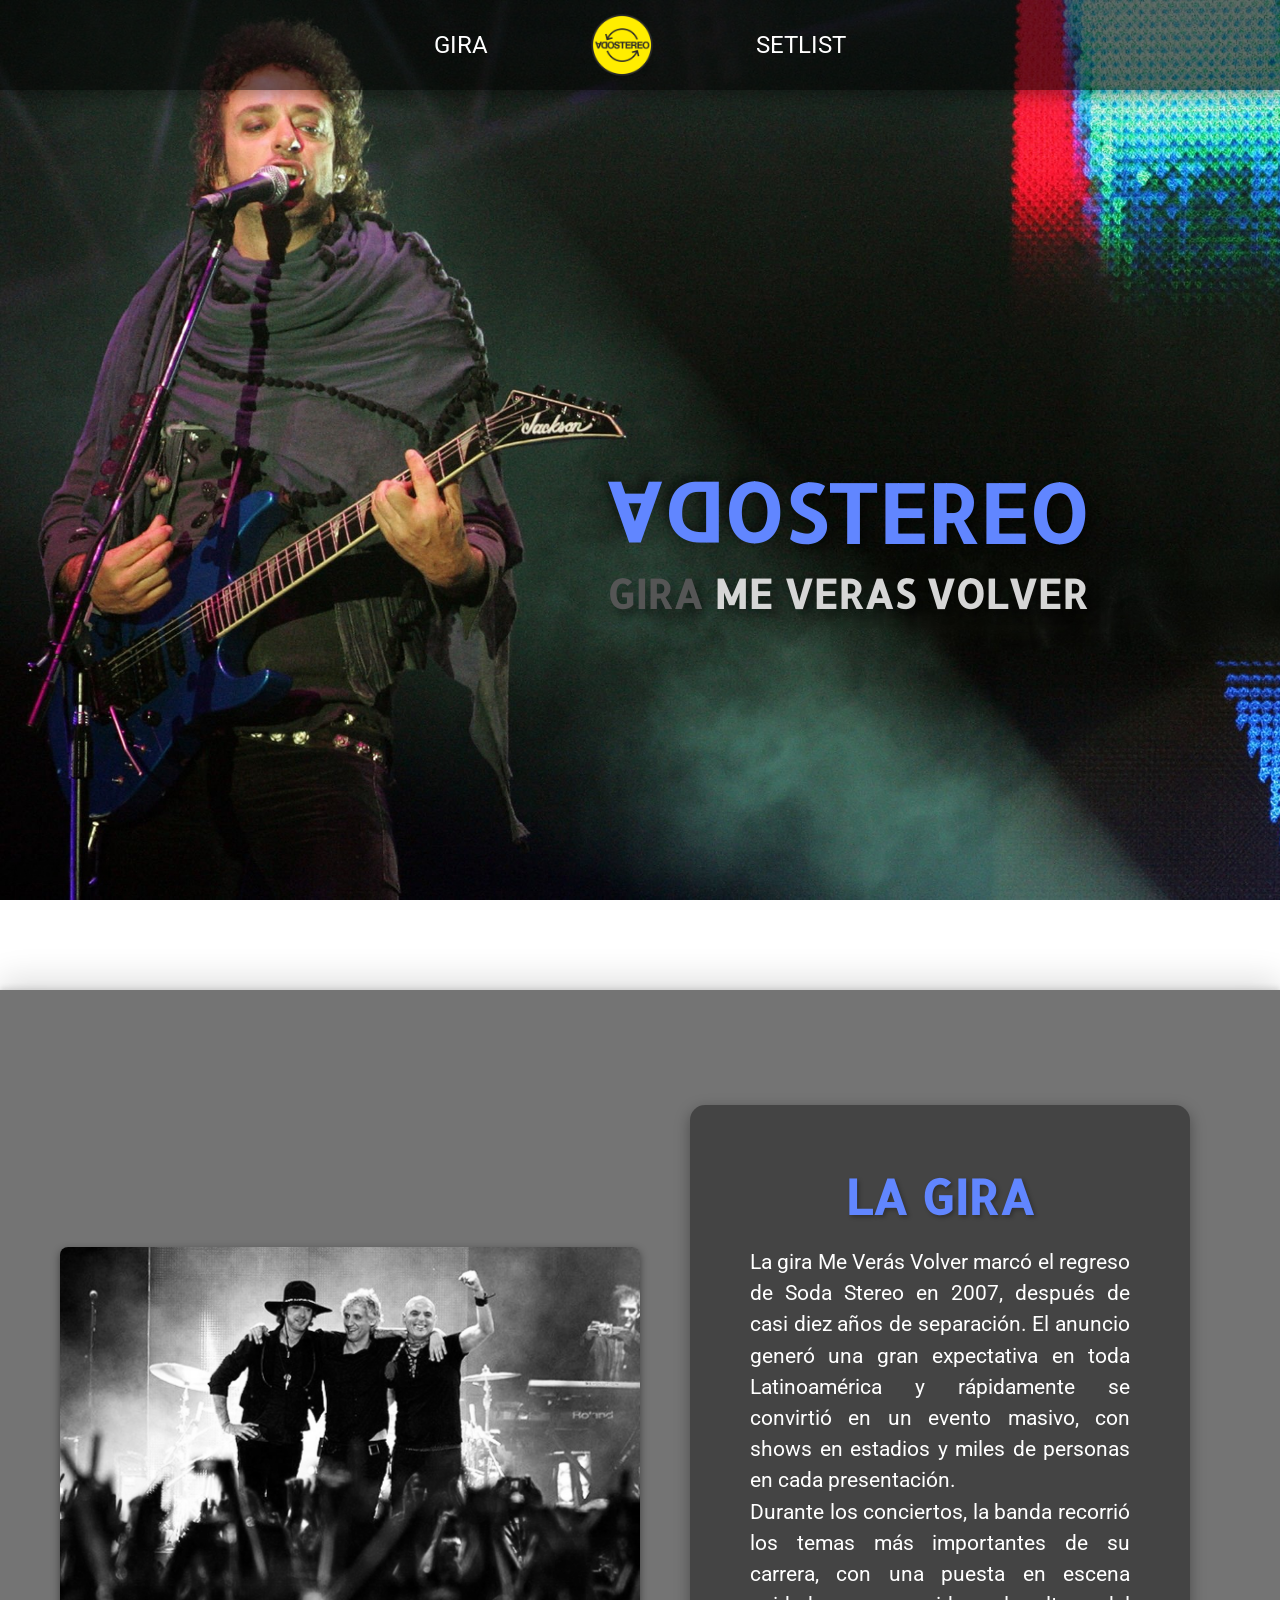
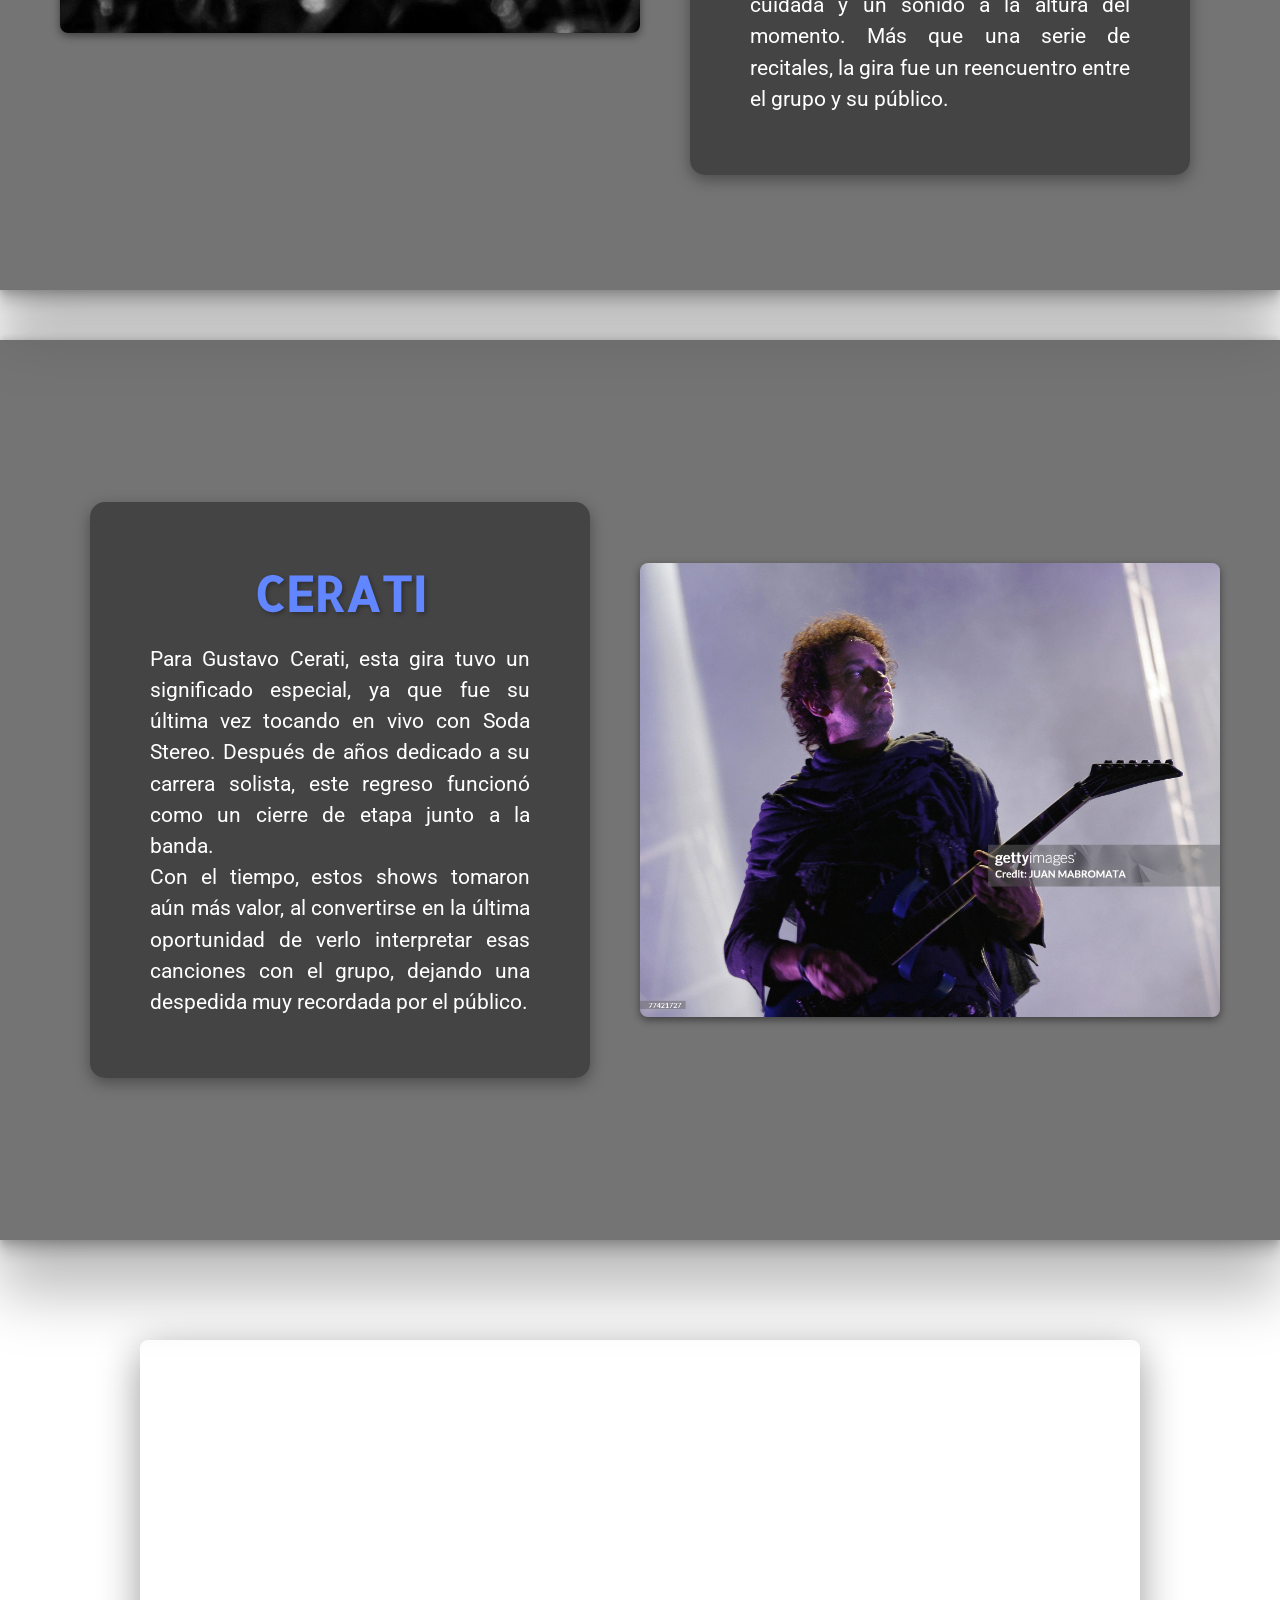
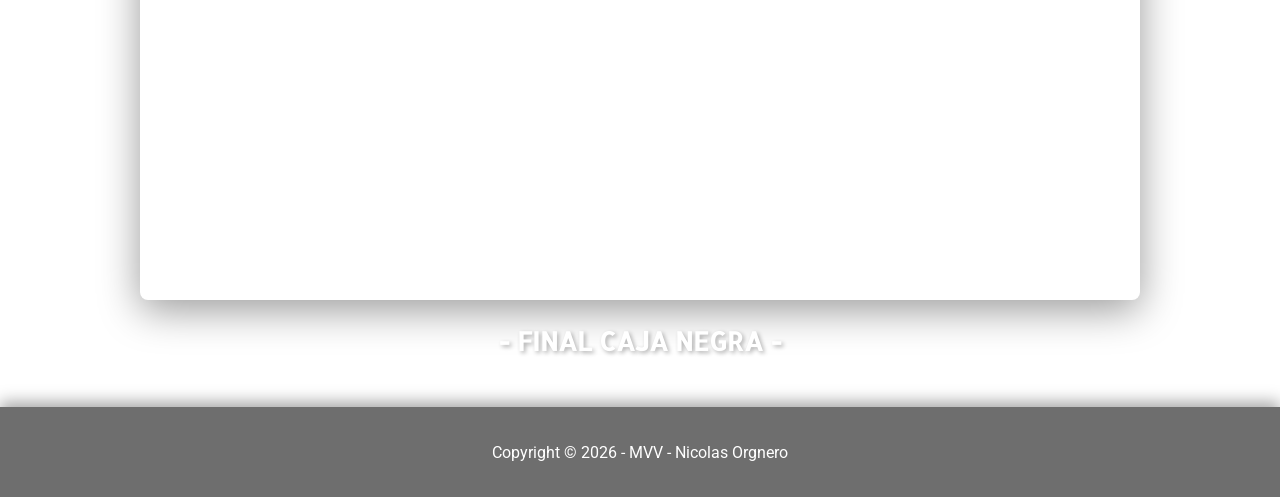
<file: index.html>
<!DOCTYPE html>
<html lang="es">
<head>
    <meta charset="UTF-8">
    <meta name="viewport" content="width=device-width, initial-scale=1.0">
    <title>MVV - SodaStereo</title>
    <link rel="stylesheet" href="./css/style.css">

    <link rel="preconnect" href="https://fonts.googleapis.com">
    <link rel="preconnect" href="https://fonts.gstatic.com" crossorigin>
    <link href="https://fonts.googleapis.com/css2?family=Allerta+Stencil&family=Roboto:ital,wght@0,100..900;1,100..900&display=swap" rel="stylesheet">
</head>
<body>
    <header>
        <a href="pages/gira.html">GIRA</a>
        <a href="index.html">
            <img src="./img/logo.png" alt="MVV Logo">
        </a>
        <a href="pages/setlist.html">SETLIST</a>
    </header>

    <main>
        <section class="title">
            <div class="logo">
                <h1> <span>ODA</span>STEREO</h1>
                <h2> <span>GIRA</span> ME VERAS VOLVER</h2>
            </div>
        </section>

        <section class="section1 left">
            <img src="./img/banda1.jpg" alt="Banda Soda Stereo">

            <div>
                <h2>LA GIRA</h2>

                <p>
                La gira Me Verás Volver marcó el regreso de Soda Stereo en 2007, después de casi diez años de separación. El anuncio generó una gran expectativa en toda Latinoamérica y rápidamente se convirtió en un evento masivo, con shows en estadios y miles de personas en cada presentación.
                <br>
                Durante los conciertos, la banda recorrió los temas más importantes de su carrera, con una puesta en escena cuidada y un sonido a la altura del momento. Más que una serie de recitales, la gira fue un reencuentro entre el grupo y su público.
                </p>
            </div>
        </section>

        <section class="section1 right">

            <div>
                <h2>CERATI</h2>

                <p>
                Para Gustavo Cerati, esta gira tuvo un significado especial, ya que fue su última vez tocando en vivo con Soda Stereo. Después de años dedicado a su carrera solista, este regreso funcionó como un cierre de etapa junto a la banda.
                <br>
                Con el tiempo, estos shows tomaron aún más valor, al convertirse en la última oportunidad de verlo interpretar esas canciones con el grupo, dejando una despedida muy recordada por el público.
                </p>
            </div>

            <img src="./img/cerati1.jpg" alt="Gustavo Cerati">
        </section>

        <section class="section2">
            <iframe
                    src="https://www.youtube.com/embed/cvodhq1W6Lk?controls=0&modestbranding=1&rel=0&loop=1&playlist=cvodhq1W6Lk"
                    frameborder="0"
                    allow="autoplay; encrypted-media"
                allowfullscreen
                title="Final Caja Negra">
            </iframe>
            <h2>- FINAL CAJA NEGRA -</h2>
        </section>
    </main>

    <footer>
        <p>Copyright © 2026 - MVV - Nicolas Orgnero</p>
    </footer>
</body>
</html>
</file>
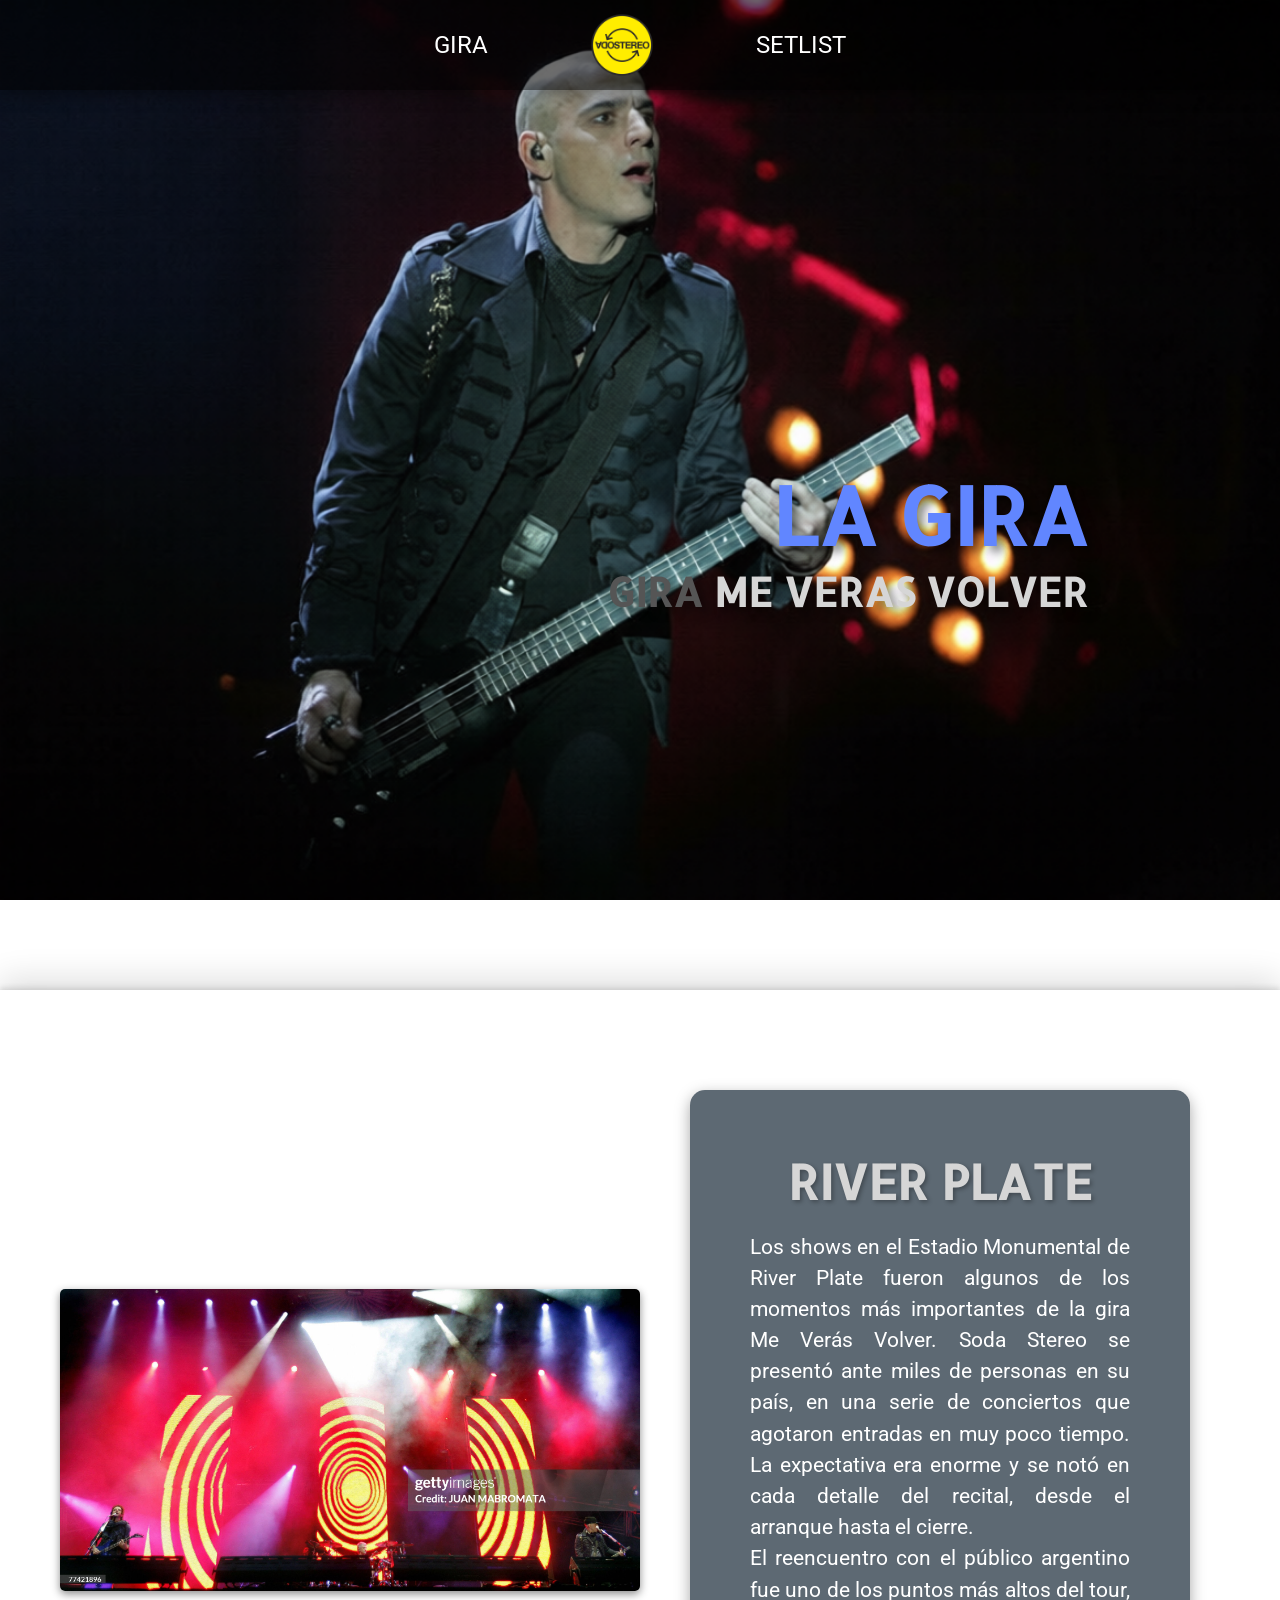
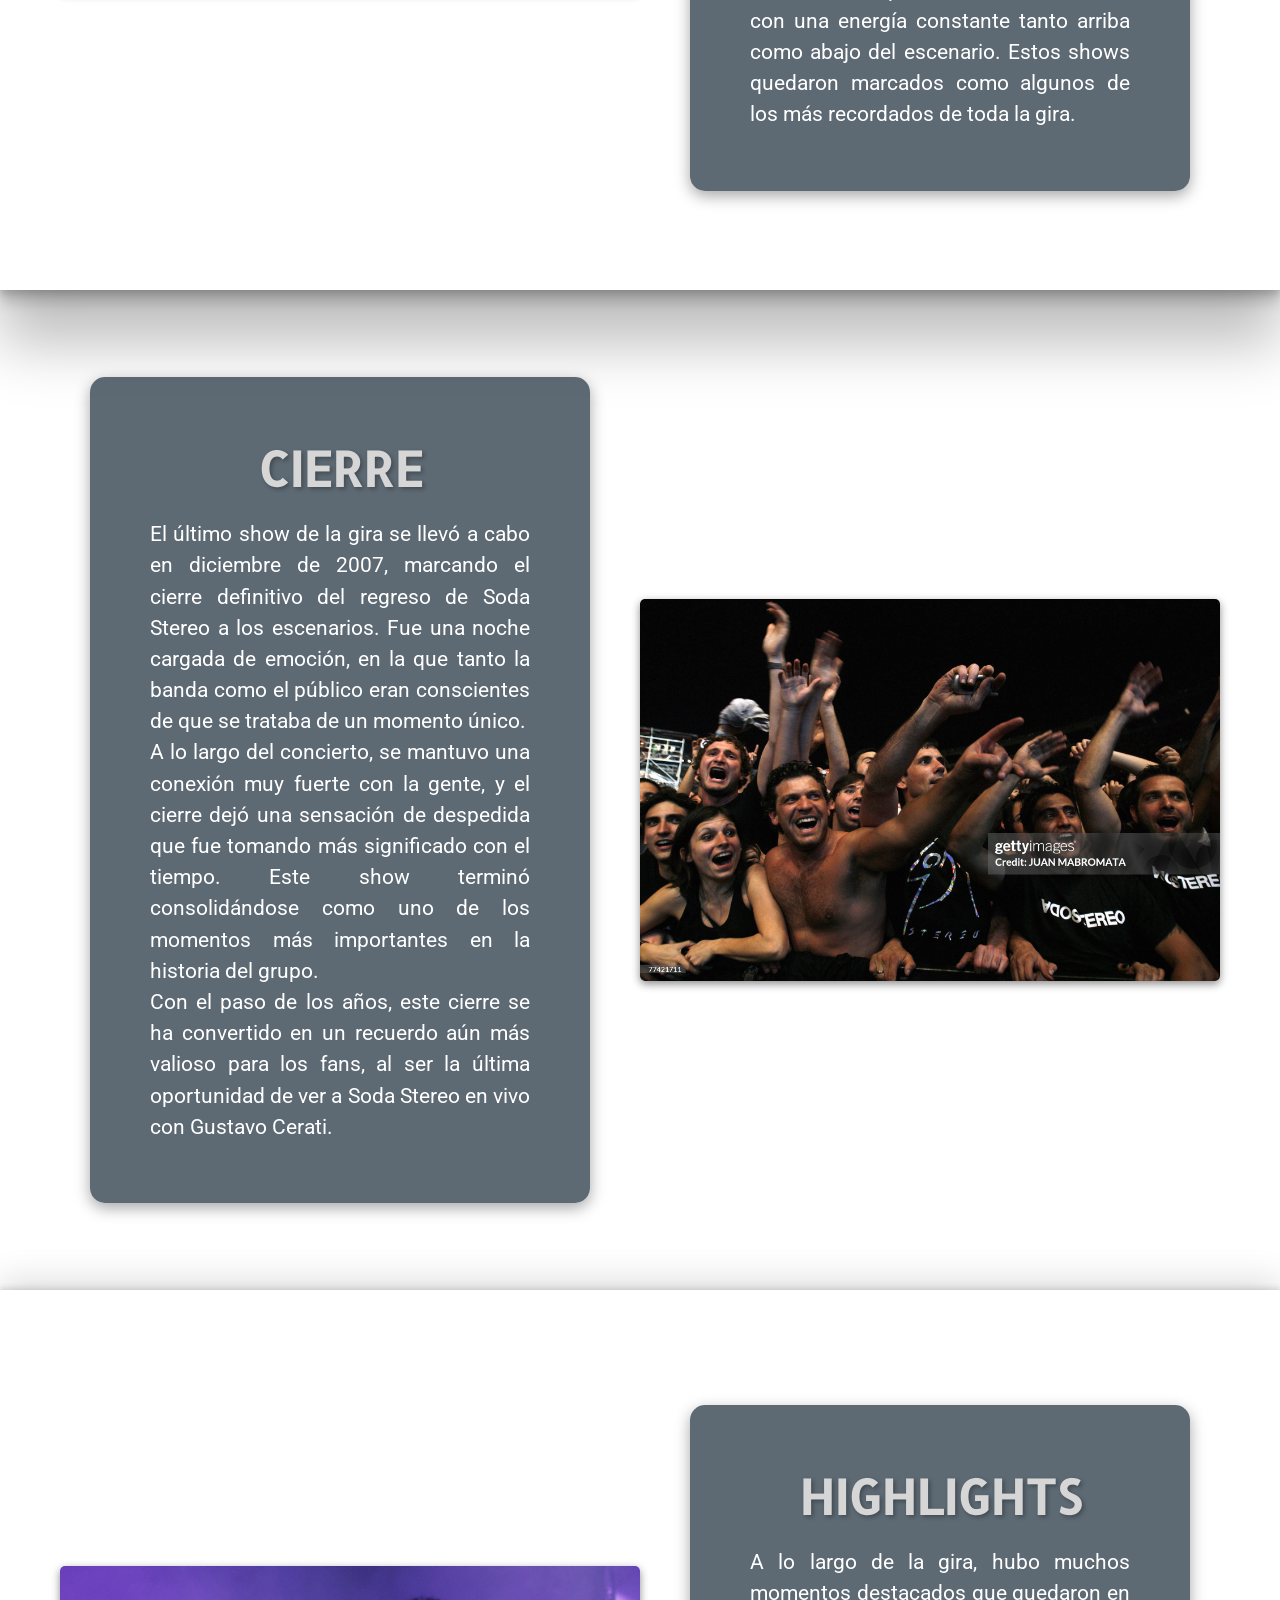
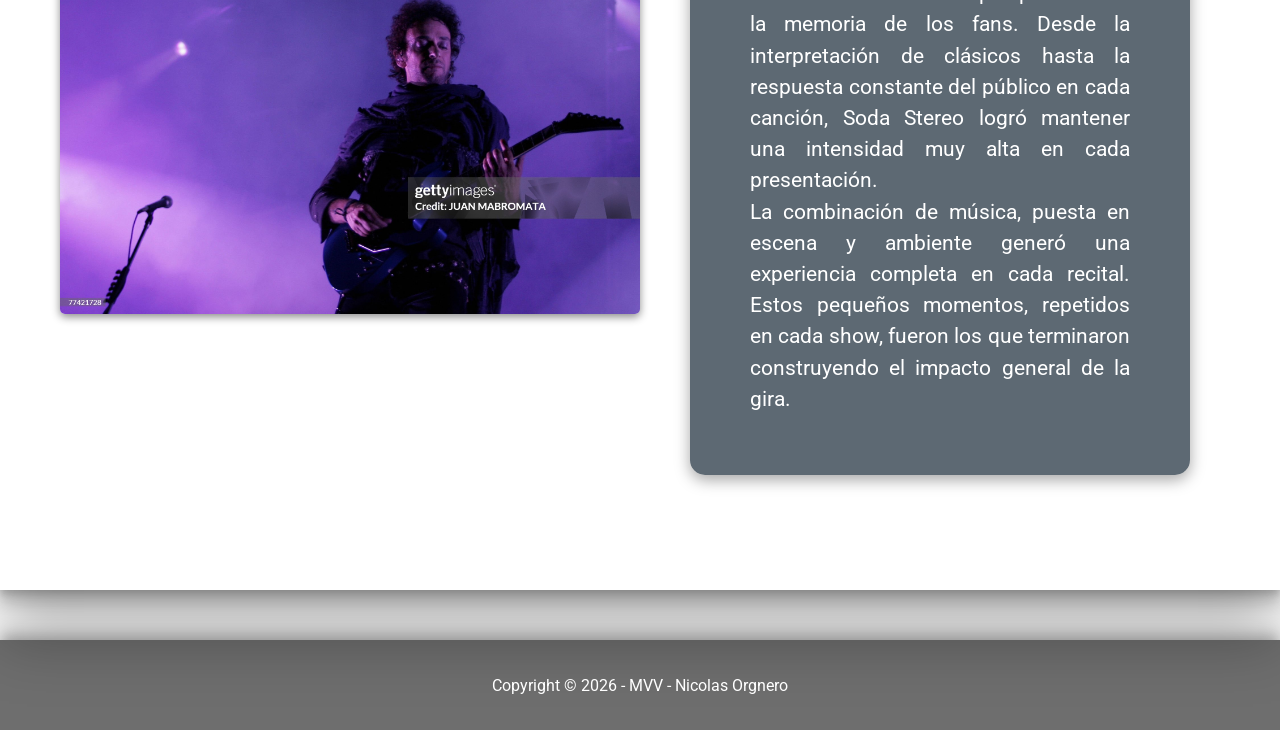
<file: pages/gira.html>
<!DOCTYPE html>
<html lang="es">
<head>
    <meta charset="UTF-8">
    <meta name="viewport" content="width=device-width, initial-scale=1.0">
    <title>La Gira - MVV - SodaStereo</title>
    <link rel="stylesheet" href="../css/style.css">
    <link rel="stylesheet" href="../css/stylegira.css">

    <link rel="preconnect" href="https://fonts.googleapis.com">
    <link rel="preconnect" href="https://fonts.gstatic.com" crossorigin>
    <link href="https://fonts.googleapis.com/css2?family=Allerta+Stencil&family=Roboto:ital,wght@0,100..900;1,100..900&display=swap" rel="stylesheet">
</head>
<body>
    <header>
        <a href="./gira.html">GIRA</a>
        <a href="../index.html">
            <img src="../img/logo.png" alt="MVV Logo">
        </a>
        <a href="./setlist.html">SETLIST</a>
    </header>

    <main>
        <section class="title">
            <div class="logo">
                <h1>LA GIRA</h1>
                <h2><span>GIRA</span> ME VERAS VOLVER</h2>
            </div>
        </section>

        <section class="section1 left">
            <img src="../img/gira1.jpg" alt="Estadio River Plate">

            <div>
                <h2>RIVER PLATE</h2>

                <p>
                Los shows en el Estadio Monumental de River Plate fueron algunos de los momentos más importantes de la gira Me Verás Volver. Soda Stereo se presentó ante miles de personas en su país, en una serie de conciertos que agotaron entradas en muy poco tiempo. La expectativa era enorme y se notó en cada detalle del recital, desde el arranque hasta el cierre.
                <br>
                El reencuentro con el público argentino fue uno de los puntos más altos del tour, con una energía constante tanto arriba como abajo del escenario. Estos shows quedaron marcados como algunos de los más recordados de toda la gira.
                </p>
            </div>
        </section>

        <section class="section1 right">

            <div>
                <h2>CIERRE</h2>

                <p>
                El último show de la gira se llevó a cabo en diciembre de 2007, marcando el cierre definitivo del regreso de Soda Stereo a los escenarios. Fue una noche cargada de emoción, en la que tanto la banda como el público eran conscientes de que se trataba de un momento único.
                <br>
                A lo largo del concierto, se mantuvo una conexión muy fuerte con la gente, y el cierre dejó una sensación de despedida que fue tomando más significado con el tiempo. Este show terminó consolidándose como uno de los momentos más importantes en la historia del grupo.
                <br>
                Con el paso de los años, este cierre se ha convertido en un recuerdo aún más valioso para los fans, al ser la última oportunidad de ver a Soda Stereo en vivo con Gustavo Cerati.
                </p>
            </div>

            <img src="../img/gira2.jpg" alt="Cierre de la gira">
        </section>

        <section class="section1 left">
            <img src="../img/gira3.jpg" alt="Highlights de la gira">

            <div>
                <h2>HIGHLIGHTS</h2>

                <p>
                A lo largo de la gira, hubo muchos momentos destacados que quedaron en la memoria de los fans. Desde la interpretación de clásicos hasta la respuesta constante del público en cada canción, Soda Stereo logró mantener una intensidad muy alta en cada presentación.
                <br>
                La combinación de música, puesta en escena y ambiente generó una experiencia completa en cada recital. Estos pequeños momentos, repetidos en cada show, fueron los que terminaron construyendo el impacto general de la gira.
                </p>
            </div>
        </section>
    </main>

    <footer>
        <p>Copyright © 2026 - MVV - Nicolas Orgnero</p>
    </footer>
</body>
</html>
</file>
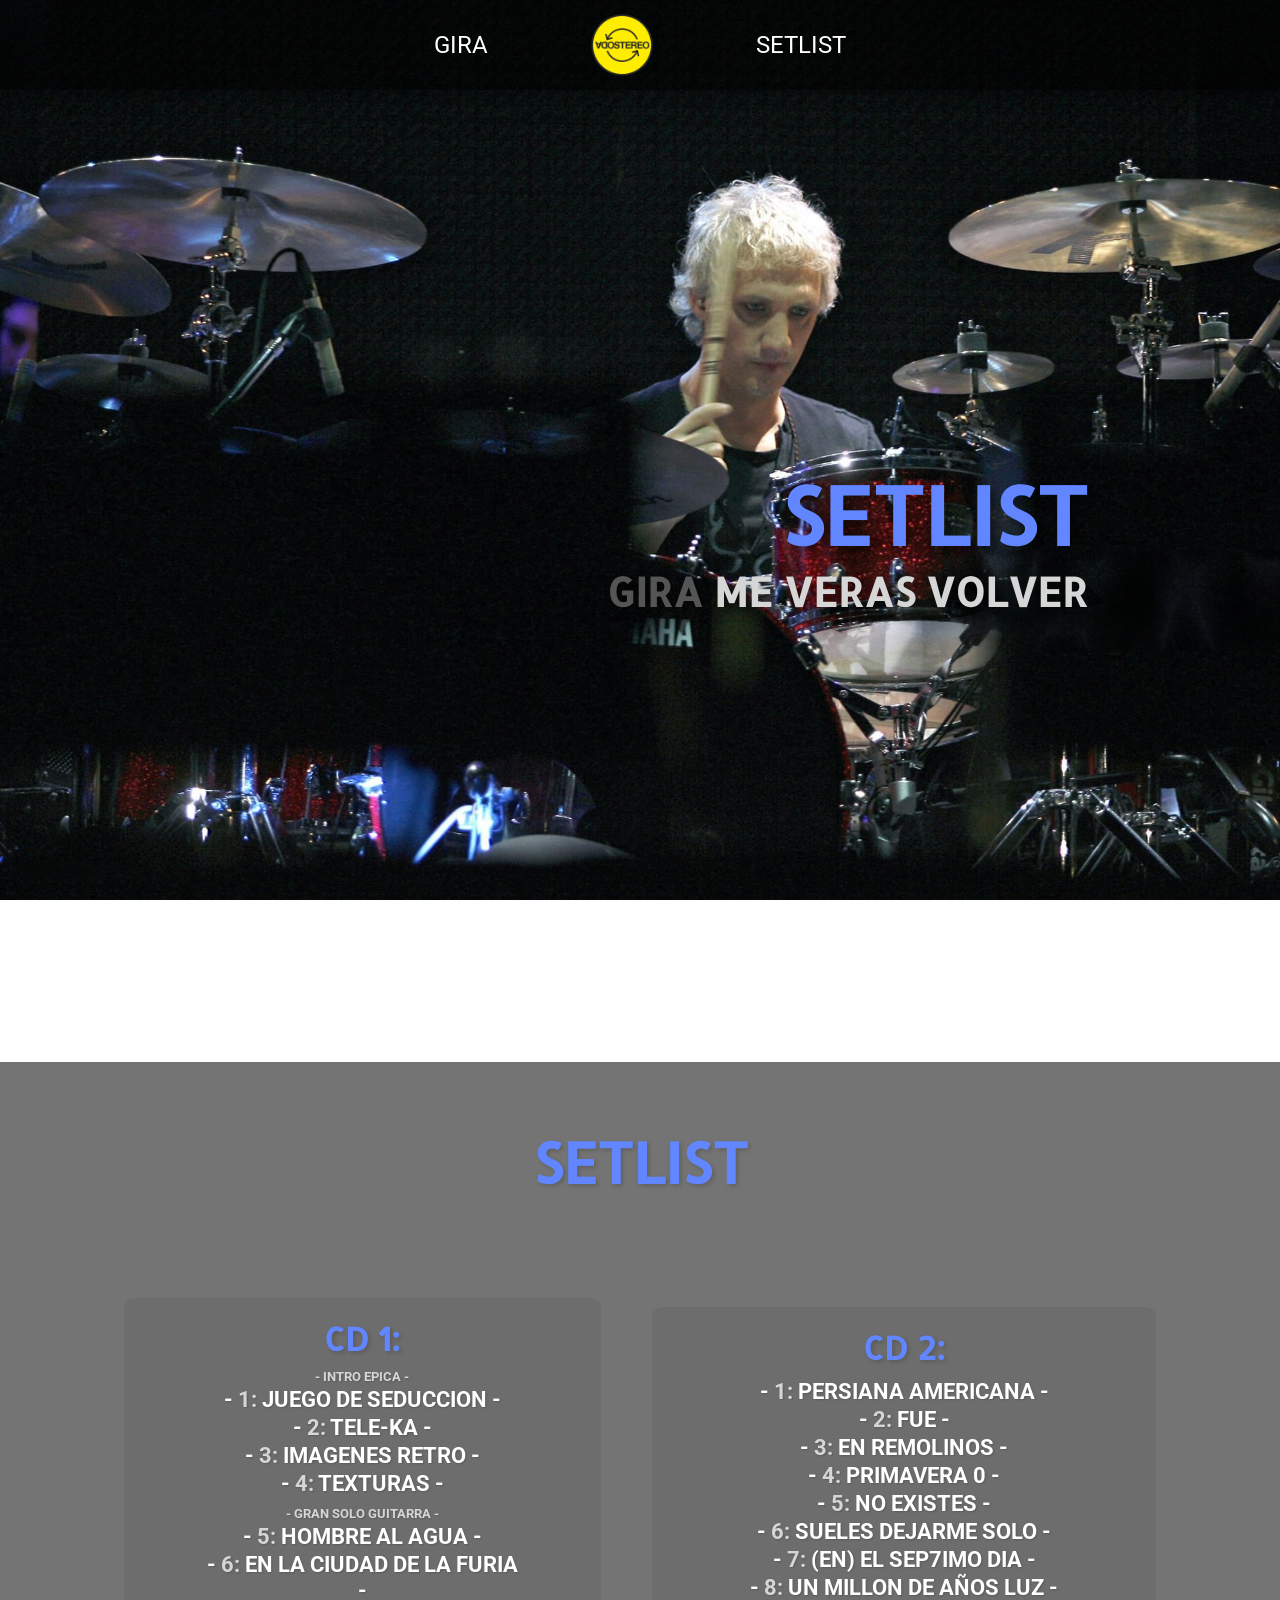
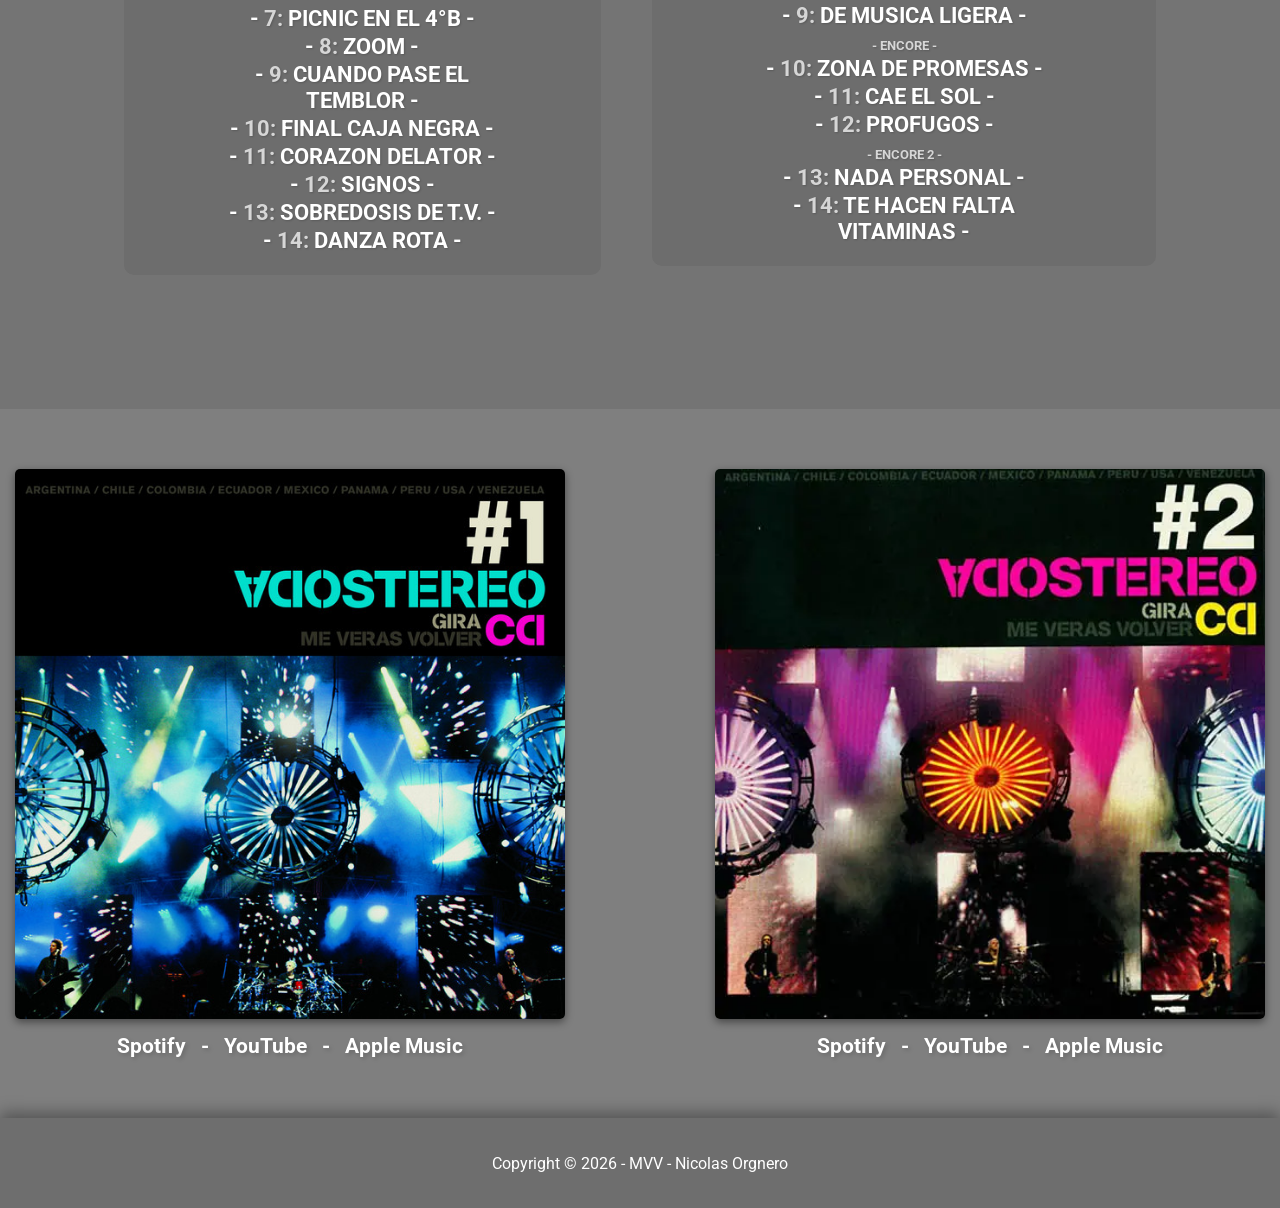
<file: pages/setlist.html>
<!DOCTYPE html>
<html lang="es">
<head>
    <meta charset="UTF-8">
    <meta name="viewport" content="width=device-width, initial-scale=1.0">
    <title>Setlist - MVV - SodaStereo</title>
    <link rel="stylesheet" href="../css/style.css">
    <link rel="stylesheet" href="../css/stylesetlist.css">

    <link rel="preconnect" href="https://fonts.googleapis.com">
    <link rel="preconnect" href="https://fonts.gstatic.com" crossorigin>
    <link href="https://fonts.googleapis.com/css2?family=Allerta+Stencil&family=Roboto:ital,wght@0,100..900;1,100..900&display=swap" rel="stylesheet">
</head>
<body>
    <header>
        <a href="./gira.html">GIRA</a>
        <a href="../index.html">
            <img src="../img/logo.png" alt="MVV Logo">
        </a>
        <a href="./setlist.html">SETLIST</a>
    </header>

    <main>
        <section class="title">
            <div class="logo">
                <h1>SETLIST</h1>
                <h2><span>GIRA</span> ME VERAS VOLVER</h2>
            </div>
        </section>

        <section class="setlist">
            <h2>SETLIST</h2>
            <div class="canciones">
                <div>
                    <h3>CD 1:</h3>
                    <h5>- INTRO EPICA -</h5>
                    <h4>- <b>1:</b> <span>JUEGO DE SEDUCCION</span> -</h4>
                    <h4>- <b>2:</b> <span>TELE-KA</span> -</h4>
                    <h4>- <b>3:</b> <span>IMAGENES RETRO</span> -</h4>
                    <h4>- <b>4:</b> <span>TEXTURAS</span> -</h4>
                    <h5>- GRAN SOLO GUITARRA -</h5>
                    <h4>- <b>5:</b> <span>HOMBRE AL AGUA</span> -</h4>
                    <h4>- <b>6:</b> <span>EN LA CIUDAD DE LA FURIA</span> -</h4>
                    <h4>- <b>7:</b> <span>PICNIC EN EL 4°B</span> -</h4>
                    <h4>- <b>8:</b> <span>ZOOM</span> -</h4>
                    <h4>- <b>9:</b> <span>CUANDO PASE EL TEMBLOR</span> -</h4>
                    <h4>- <b>10:</b> <span>FINAL CAJA NEGRA</span> -</h4>
                    <h4>- <b>11:</b> <span>CORAZON DELATOR</span> -</h4>
                    <h4>- <b>12:</b> <span>SIGNOS</span> -</h4>
                    <h4>- <b>13:</b> <span>SOBREDOSIS DE T.V.</span> -</h4>
                    <h4>- <b>14:</b> <span>DANZA ROTA</span> -</h4>
                </div>

                <div>
                    <h3>CD 2:</h3>
                    <h4>- <b>1:</b> <span>PERSIANA AMERICANA</span> -</h4>
                    <h4>- <b>2:</b> <span>FUE</span> -</h4>
                    <h4>- <b>3:</b> <span>EN REMOLINOS</span> -</h4>
                    <h4>- <b>4:</b> <span>PRIMAVERA 0</span> -</h4>
                    <h4>- <b>5:</b> <span>NO EXISTES</span> -</h4>
                    <h4>- <b>6:</b> <span>SUELES DEJARME SOLO</span> -</h4>
                    <h4>- <b>7:</b> <span>(EN) EL SEP7IMO DIA</span> -</h4>
                    <h4>- <b>8:</b> <span>UN MILLON DE AÑOS LUZ</span> -</h4>
                    <h4>- <b>9:</b> <span>DE MUSICA LIGERA</span> -</h4>
                    <h5>- ENCORE -</h5>
                    <h4>- <b>10:</b> <span>ZONA DE PROMESAS</span> -</h4>
                    <h4>- <b>11:</b> <span>CAE EL SOL</span> -</h4>
                    <h4>- <b>12:</b> <span>PROFUGOS</span> -</h4>
                    <h5>- ENCORE 2 -</h5>
                    <h4>- <b>13:</b> <span>NADA PERSONAL</span> -</h4>
                    <h4>- <b>14:</b> <span>TE HACEN FALTA VITAMINAS</span> -</h4>
                </div>
            </div>
        </section>

        <section class="CDs">
            <div>
                <img src="../img/cd1.jpg" alt="Portada CD 1">
                <h3>
                    <a href="https://open.spotify.com/intl-es/album/4Sy7VzDS4j1MLIYF85grsZ" target="_blank">Spotify</a>
                    -
                    <a href="https://music.youtube.com/playlist?list=OLAK5uy_kGEErn3UD7A_w4-unkvEnnpuOY6YSo5D8" target="_blank">YouTube</a>
                    -
                    <a href="https://music.apple.com/ar/album/gira-me-ver%C3%A1s-volver-vol-1/293963344" target="_blank">Apple Music</a>
                </h3>
            </div>

            <div>
                <img src="../img/cd2.webp" alt="Portada CD 2">
                <h3>
                    <a href="https://open.spotify.com/intl-es/album/1cwZmK0zXorTlALtgOajeC" target="_blank">Spotify</a>
                    -
                    <a href="https://music.youtube.com/playlist?list=OLAK5uy_nEZzNKBfP7zR9RsiaHsXCHbhHwxk2uTZM" target="_blank">YouTube</a>
                    -
                    <a href="https://music.apple.com/ar/album/gira-me-ver%C3%A1s-volver-vol-2/293963345" target="_blank">Apple Music</a>
                </h3>
            </div>
        </section>
    </main>

    <footer>
        <p>Copyright © 2026 - MVV - Nicolas Orgnero</p>
    </footer>
</body>
</html>
</file>
<file: css/style.css>
*{
    padding: 0;
    margin: 0;
    box-sizing:border-box;
}

:root{
    --primary-color: rgb(97, 134, 255);
    --secondary-color: rgb(214, 214, 214);
    --tertiary-color: rgb(85, 85, 85);
    --tertiary-color-faded: rgba(85, 85, 85, 0.815);
    --text: rgb(255, 255, 255);

    --bg-main: url(../img/bg.jpeg);
    --logo-img: url(../img/logo.png);
}


/* HEADER */
header{
    position: fixed;
    top: 0;
    z-index: 100;

    width: 100%;
    height: 8vh;

    display: flex;
    align-items: center;
    justify-content: space-around;

    background-color: rgba(0, 0, 0, 0.568);

    box-shadow: rgba(0, 0, 0, 0.35) 0px 5px 15px;
}

header img{
    height: 75%;
}

header a{
    height: 100%;

    display: flex;
    align-items: center;
    justify-content: center;

    font-family: roboto, sans-serif;
    color: var(--text);

    font-size: 1rem;
    text-decoration: none;

    margin: 0 15px;

    transition: color 0.3s ease;
}

header a:hover{
    color: var(--primary-color);
}


/* MAIN */

body{
    background-image: var(--bg-main);
    background-size: cover;
    background-repeat: no-repeat;
    background-attachment: fixed;
}

.title{
    min-height: 100vh;
    margin-top: 8vh;

    background-size: cover;
    background-repeat: no-repeat;
    background-attachment: fixed;

    display: flex;
    justify-content: center;
    align-items: center;
    padding: 20px;
}

.logo{
    width: 90%;
    max-width: fit-content;
    height: fit-content;

    padding: 15px 30px;
    border-radius: 20px;

    text-align: center;

    font-family: "Allerta Stencil", sans-serif;
}

.logo h1{
    font-size: 2.5rem;
    color: var(--primary-color);

    text-shadow: 6px 6px 10px rgba(0, 0, 0, 0.452);
}

.logo h1 span{
    padding-bottom: 4px;
    padding-left: 1px;

    display: inline-block;
    transform: scale(-1, -1);
}

.logo h2{
    font-size: 1.3rem;

    font-family: "Allerta Stencil", sans-serif;
    color: var(--secondary-color);

    text-shadow: 6px 6px 10px rgba(0, 0, 0, 0.452);
    margin-top: 10px;
}

.logo h2 span{
    color: var(--tertiary-color);
}


.section1{
    background-color: var(--tertiary-color-faded);

    background-size: cover;

    width: 100%;
    min-height: auto;

    display: flex;
    flex-direction: column;
    align-items: center;
    
    padding: 30px 20px;
    margin-bottom: 50px;

    font-family: roboto, sans-serif;
    color: var(--secondary-color);

    text-align: justify;
    gap: 20px;

    box-shadow: rgba(0, 0, 0, 0.25) 0px 54px 55px, rgba(0, 0, 0, 0.12) 0px -12px 30px, rgba(0, 0, 0, 0.12) 0px 4px 6px, rgba(0, 0, 0, 0.17) 0px 12px 13px, rgba(0, 0, 0, 0.09) 0px -3px 5px;


}

.section1 img{
    width: 100%;
    max-width: 400px;
    border-radius: 8px;
    box-shadow: rgba(0, 0, 0, 0.459) 0px 3px 8px;
}

.left{
    justify-content: center;
}

.right{
    justify-content: center;
}

.section1 div{
    width: 100%;
    max-width: 500px;
    margin: 0 auto;
    padding: 30px 20px;
    border-radius: 15px;

    display: flex;
    flex-direction: column;
    gap: 20px;

    background-color: rgba(0, 0, 0, 0.411);
    box-shadow: rgba(0, 0, 0, 0.35) 0px 5px 15px;
}

.section1 div h2{
    font-size: 1.8rem;
    font-family: "Allerta Stencil", sans-serif;
    color: var(--primary-color);
    text-align: center;

    text-shadow: 2px 2px 4px rgba(0, 0, 0, 0.3);
}

.section1 div p{
    color: var(--text);
    font-size: 1rem;
    line-height: 1.5;
    text-align: justify;
}


.section2 {
    display: flex;
    flex-direction: column;
    justify-content: center;
    align-items: center;
    padding: 30px 15px;
    gap: 15px;
}

.section2 iframe {
    width: 100%;
    max-width: 500px;
    height: 280px;
    box-shadow: 0 10px 40px rgba(0,0,0,0.4);
    border-radius: 8px;
}

.section2 h2 {
    font-size: 1.2rem;
    font-family: "Allerta Stencil", sans-serif;
    color: var(--text);
    text-shadow: 2px 2px 4px rgba(0, 0, 0, 0.3);
}


/* FOOTER */
footer{
    width: 100%;
    min-height: 8vh;

    display: flex;
    align-items: center;
    justify-content: center;
    padding: 15px 20px;

    background-color: rgba(0, 0, 0, 0.568);

    box-shadow: rgba(0, 0, 0, 0.35) 0px -5px 15px;
}

footer p{
    font-family: roboto, sans-serif;
    color: var(--text);
    font-size: 0.9rem;
    text-align: center;
}



@media (min-width: 481px){

    /* HEADER */
    header{
        height: 9vh;
    }

    header a{
        font-size: 1.2rem;
        margin: 0 20px;
    }


    /* MAIN */
    .logo h1{
        font-size: 3rem;
    }

    .logo h2{
        font-size: 1.5rem;
    }

    .section1{
        padding: 40px 25px;
    }

    .section1 img{
        max-width: 350px;
    }

    .section1 div{
        max-width: 450px;
        padding: 25px;
    }

    .section1 div h2{
        font-size: 2rem;
    }

    .section1 div p{
        font-size: 1.05rem;
    }

    .section2 iframe {
        max-width: 600px;
        height: 320px;
    }

    .section2 h2{
        font-size: 1.3rem;
    }
}


@media (min-width: 769px){

    /* HEADER */
    header{
        height: 10vh;
        justify-content: center;
    }

    header a{
        font-size: 1.5rem;
        margin: 0 40px;
    }

    /* MAIN */
    .title{
        margin-top: 10vh;
        justify-content: flex-end;
        padding-right: 5vw;
    }

    .logo{
        text-align: right;
        padding: 15px 0 15px 100px;
        margin-right: 10vw;
    }

    .logo h1{
        font-size: 5rem;
    }

    .logo h2{
        font-size: 2rem;
        margin-top: 0;
    }

    .section1{
        height: 100vh;
        flex-direction: row;
        padding: 50px;
        gap: 30px;
    }

    .section1 img{
        width: 50%;
        max-width: none;
    }

    .left{
        justify-content: flex-start;
    }

    .right{
        justify-content: flex-end;
    }

    .section1 div{
        width: 50%;
        max-width: none;
        margin: 0 100px;
        padding: 50px;
        height: fit-content;
    }

    .section1 div h2{
        font-size: 3rem;
    }

    .section1 div p{
        font-size: 1.2rem;
    }

    .section2 {
        padding: 50px 0;
        gap: 20px;
    }

    .section2 iframe {
        max-width: 900px;
        height: 500px;
    }

    .section2 h2 {
        font-size: 1.5rem;
        margin-top: 5px;
    }

    footer{
        height: 10vh;
        padding: 20px;
    }

    footer p{
        font-size: 1rem;
    }
}

@media (min-width: 900px){

    /* HEADER */
    header a{
        margin: 0 45px;
    }

    /* MAIN */
    .logo h1{
        font-size: 4.5rem;
    }

    .logo h2{
        font-size: 2.2rem;
    }

    .section1{
        padding: 55px;
        gap: 35px;
    }

    .section1 div{
        margin: 0 10px;
        padding: 30px;
    }

    .section1 div h2{
        font-size: 3.2rem;
    }

    .section1 div p{
        font-size: 1.25rem;
    }

    /* SECTION 2 */
    .section2 iframe {
        max-width: 950px;
        height: 530px;
    }

    .section2 h2{
        font-size: 1.6rem;
    }
}


@media (min-width: 1025px){

    /* HEADER */
    header a{
        margin: 0 50px;
    }

    /* MAIN */
    .logo h1{
        font-size: 5rem;
    }

    .logo h2{
        font-size: 2.5rem;
    }

    .section1{
        padding: 400px 60px;
        gap: 20px;
    }

    .section1 div{
        margin: 0 30px;
        padding: 60px;
    }

    .section1 div h2{
        font-size: 3rem;
    }

    .section1 div p{
        font-size: 1.3rem;
    }

    .section2 iframe {
        max-width: 1000px;
        height: 560px;
    }
}
</file>
<file: css/stylegira.css>
:root{
    --bg-gira: url(../img/zeta1.png);
}

body{
    background-image: var(--bg-gira);
}

.section1{
    background-color: transparent;
}

.section1 img{
    border-radius: 5px;
}

.section1 div{
    background-color: rgba(43, 58, 71, 0.76);
}

.section1 div h2{
    color: var(--secondary-color);
    text-shadow: 2px 2px 4px rgba(0, 0, 0, 0.3);
}

.right{
    box-shadow: none;
}
</file>
<file: css/stylesetlist.css>
:root{
    --bg-setlist: url(../img/charly1.jpeg);
}

body{
    background-image: var(--bg-setlist);
}

.setlist{
    padding: 30px 20px;
    margin-top: 8vh;

    height: fit-content;
    background-color: var(--tertiary-color-faded);

    display: flex;
    flex-direction: column;
}

.setlist h2{
    text-shadow: 2px 2px 4px rgba(0, 0, 0, 0.178);
    color: var(--primary-color);
    font-size: 2rem;
    font-family: "Allerta Stencil", sans-serif;
    text-align: center;
}

.canciones{
    display: flex;
    flex-direction: column;
    gap: 30px;
    padding: 0 20px;

    align-items: center;
    justify-content: center;

    text-align: center;
}

.canciones div{
    background-color: rgb(109, 109, 109);
    padding: 20px 80px;
    border-radius: 10px;

    margin: 10px 0;
}

.canciones h3{
    font-size: 1.5rem;
    color: var(--primary-color);
    text-shadow: 2px 2px 4px rgba(0, 0, 0, 0.178);
    font-family: "Allerta Stencil", sans-serif;
    margin-bottom: 10px;
}

.canciones h4{
    margin: 2px 0;
    font-size: 1rem;
    color: white;
    text-shadow: 1px 1px 2px rgba(0, 0, 0, 0.178);
    font-family: roboto, sans-serif;
}

.canciones h4 span{
    color: var(--text);
}

.canciones h4 b{
    color: var(--secondary-color);
}

.canciones h5{
    font-size: 0.6rem;
    color: var(--secondary-color);
    text-shadow: 1px 1px 2px rgba(0, 0, 0, 0.178);
    font-family: roboto, sans-serif;
    margin-top: 10px;
}

.CDs{
    display: flex;
    flex-direction: column;
    gap: 40px;
    justify-content: center;
    align-items: center;
    padding: 30px 20px;

    background-color: rgba(0, 0, 0, 0.5);
}

.CDs div{
    display: flex;
    flex-direction: column;
    align-items: center;
    gap: 15px;
}

.CDs img{
    width: 100%;
    max-width: 300px;
    height: 300px;
    object-fit: cover;
    border-radius: 5px;
    box-shadow: rgba(0, 0, 0, 0.459) 0px 3px 8px;
}

.CDs h3{
    font-size: 1rem;
    color: var(--text);
    text-shadow: 2px 2px 4px rgba(0, 0, 0, 0.178);
    font-family: roboto, sans-serif;
    text-align: center;
}

.CDs h3 a{
    color: var(--text);
    text-decoration: none;
    margin: 0 5px;
    transition: color 0.3s ease;
}

.CDs h3 a:hover{
    color: var(--primary-color);
}


@media (min-width: 481px){

    .setlist{
        padding: 40px 25px;
    }

    .setlist h2{
        font-size: 2.3rem;
    }

    .canciones{
        padding: 30px;
    }

    .canciones h3{
        font-size: 1.8rem;
    }

    .canciones h4{
        font-size: 1.15rem;
    }

    .canciones h5{
        font-size: 0.6rem;
    }

    .CDs{
        gap: 30px;
        padding: 25px;
    }

    .CDs img{
        max-width: 280px;
        height: 280px;
    }

    .CDs h3{
        font-size: 1.05rem;
    }
}


@media (min-width: 769px){

    .setlist{
        padding: 5%;
    }

    .setlist h2{
        font-size: 3rem;
    }

    .canciones{
        flex-direction: row;
        gap: 5%;
        padding: 50px;
    }

    .canciones h3{
        font-size: 2rem;
    }

    .canciones h4{
        font-size: 1.5rem;
    }

    .canciones h5{
        font-size: 0.8rem;
    }

    .CDs{
        flex-direction: row;
        gap: 100px;
        padding: 50px 0;
    }

    .CDs div{
        gap: 15px;
    }

    .CDs img{
        width: 500px;
        height: 500px;
        max-width: 100%;
    }

    .CDs h3{
        font-size: 1.2rem;
    }

    .CDs h3 a{
        margin: 0 10px;
    }
}


@media (min-width: 900px){

    .setlist h2{
        font-size: 3.2rem;
    }

    .canciones{
        gap: 10%;
        padding: 55px;
    }

    .canciones h3{
        font-size: 1.9rem;
    }

    .canciones h4{
        font-size: 1.35rem;
    }

    .CDs{
        gap: 120px;
        padding: 55px 0;
    }

    .CDs img{
        width: 520px;
        height: 520px;
    }

    .CDs h3{
        font-size: 1.25rem;
    }
}


@media (min-width: 1025px){

    .setlist h2{
        font-size: 3.5rem;
        margin-bottom: 30px;
    }

    .canciones{
        gap: 5%;
        padding: 60px;
    }

    .canciones h3{
        font-size: 2rem;
    }

    .canciones h4{
        font-size: 1.4rem;
    }

    .CDs{
        gap: 150px;
        padding: 60px 0;
    }

    .CDs img{
        width: 550px;
        height: 550px;
    }

    .CDs h3{
        font-size: 1.3rem;
    }
}
</file>
